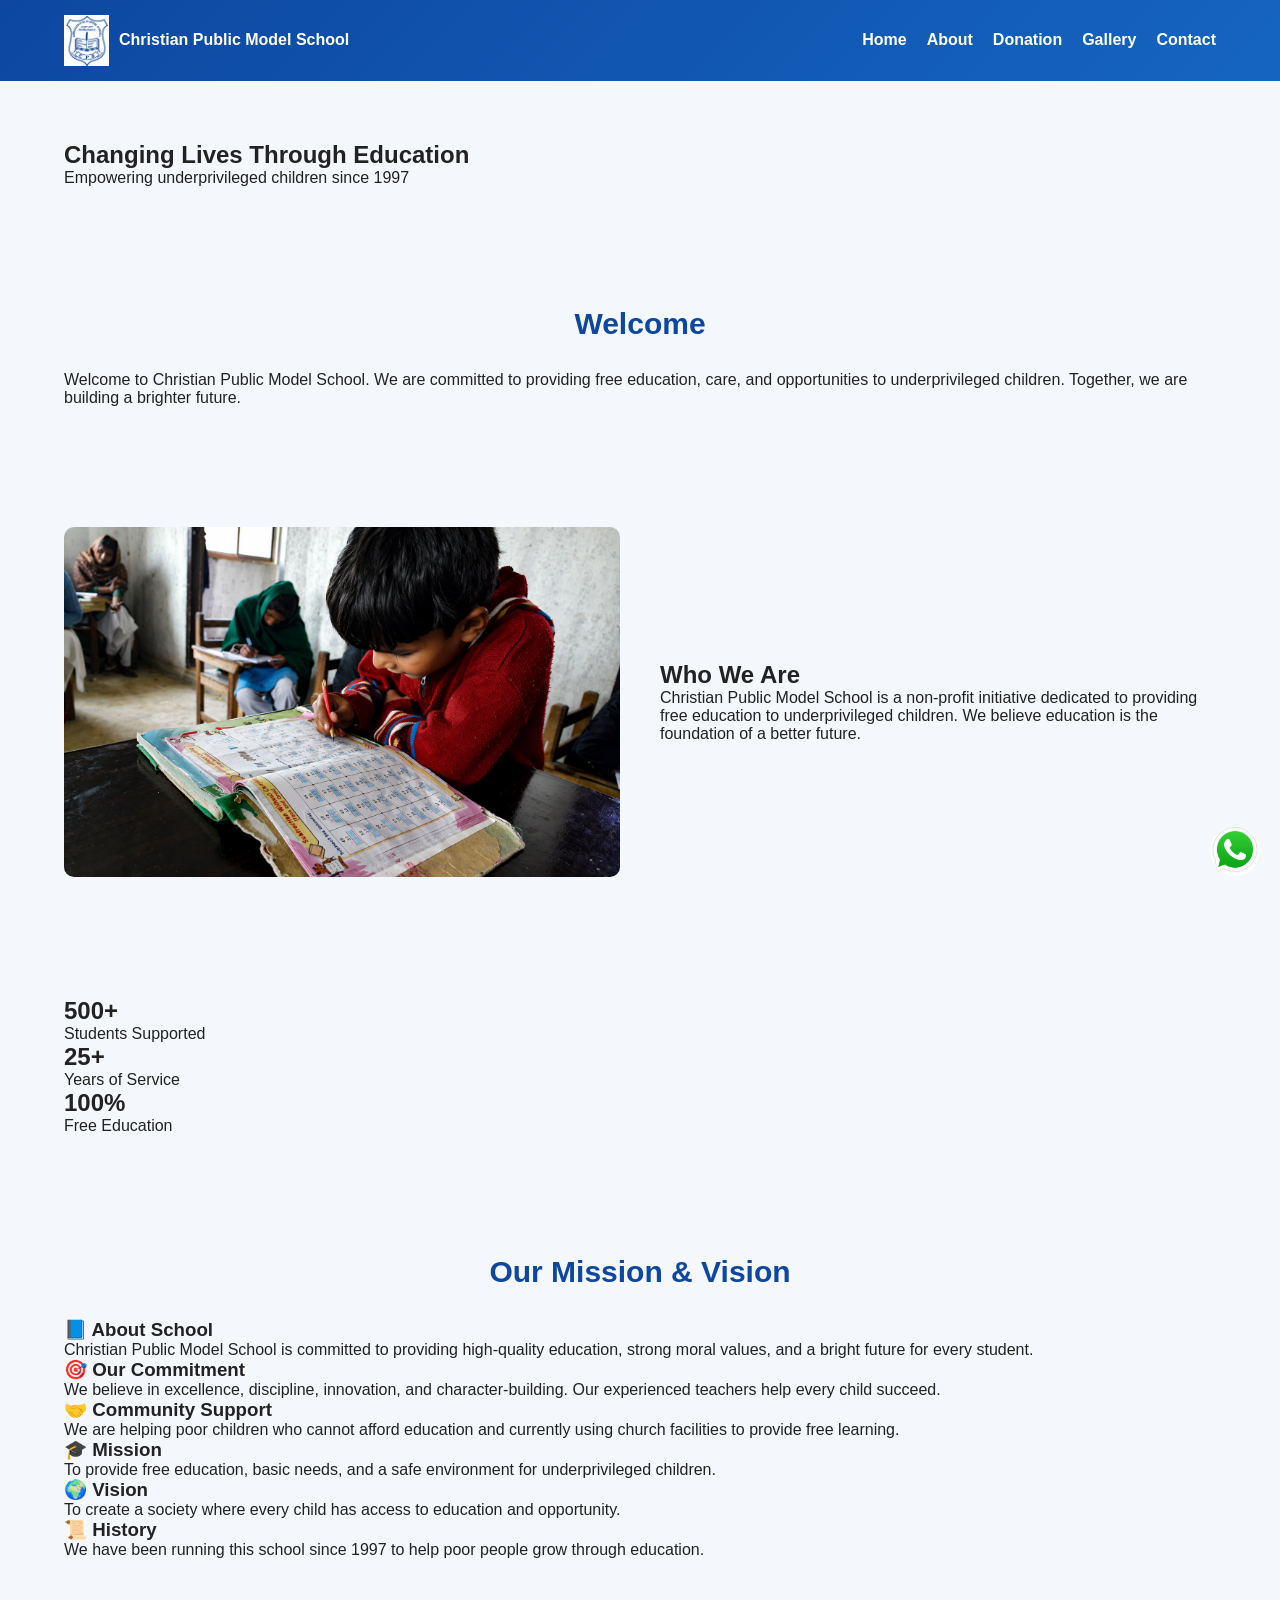
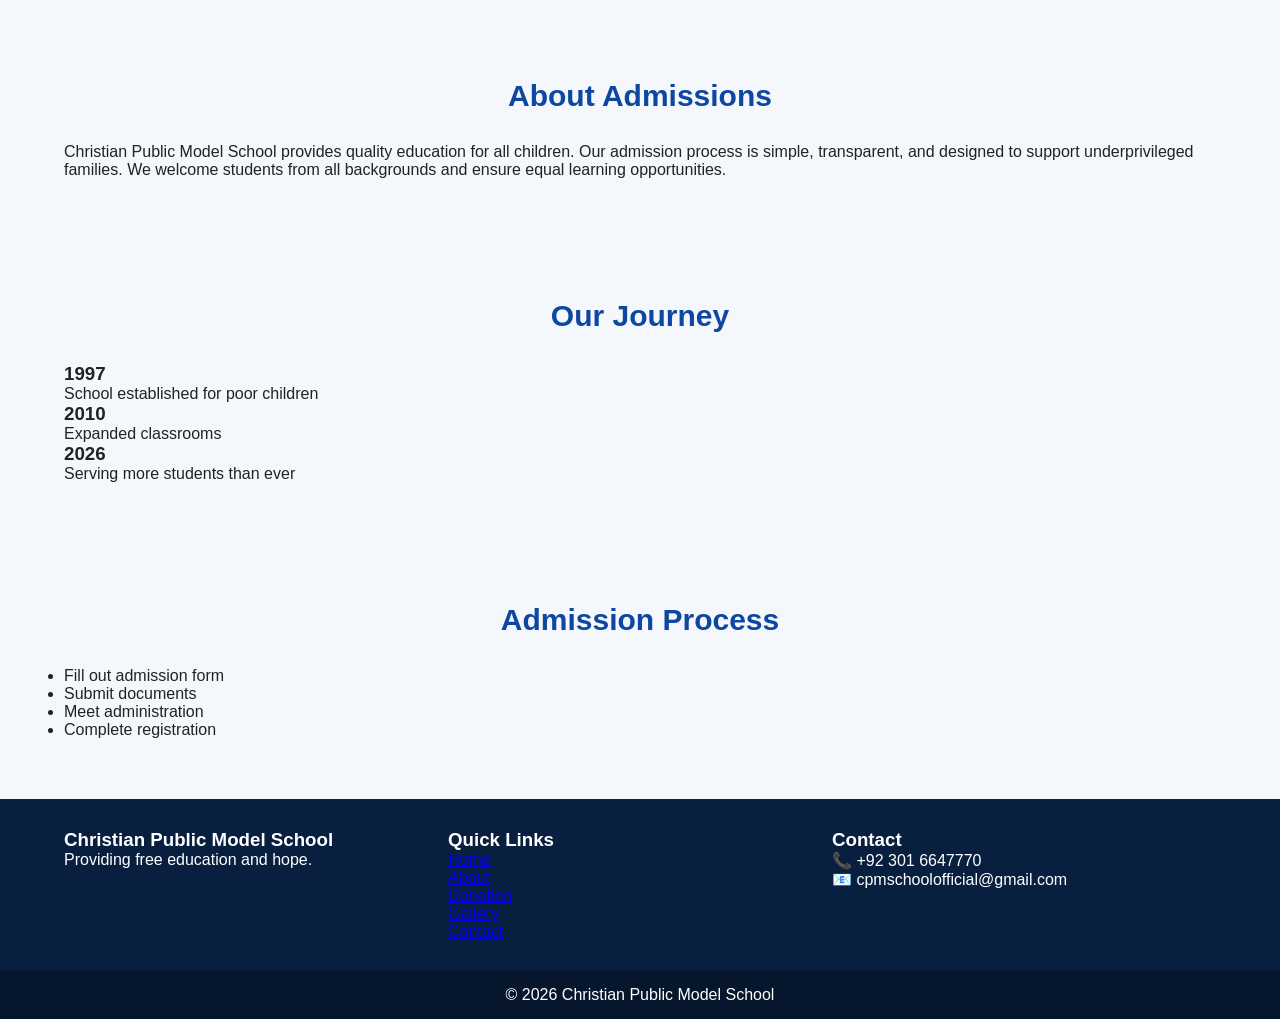
<file: about.html>
<!DOCTYPE html>
<html lang="en">
<head>
<meta charset="UTF-8">
<meta name="viewport" content="width=device-width, initial-scale=1.0">
<title>About - Christian Public Model School</title>
<link rel="stylesheet" href="style.css">
</head>
<body>
  
<!-- HEADER -->
<header>
  <nav class="container">

    <div class="logo">
      <img src="images/logo.jpg">
      <h3>Christian Public Model School</h3>
    </div>

    <div class="menu-toggle" onclick="toggleMenu()">☰</div>

    <div class="menu-overlay" onclick="toggleMenu()"></div>

    <ul id="navMenu">
      <li><a href="index.html" onclick="toggleMenu()">Home</a></li>
      <li><a href="about.html" onclick="toggleMenu()">About</a></li>
      <li><a href="donation.html" onclick="toggleMenu()">Donation</a></li>
      <li><a href="gallery.html" onclick="toggleMenu()">Gallery</a></li>
      <li><a href="contact.html" onclick="toggleMenu()">Contact</a></li>
    </ul>

  </nav>
</header><!-- HERO MESSAGE -->
<section class="about-hero">
  <h1>Changing Lives Through Education</h1>
  <p>Empowering underprivileged children since 1997</p>
</section>
  <section>

  <div class="container section-box">

    <h2 class="section-title">Welcome</h2>
  <p>
    Welcome to Christian Public Model School. We are committed to providing
    free education, care, and opportunities to underprivileged children.
    Together, we are building a brighter future.
  </p>
  </div>
</section>

<!-- WHO WE ARE -->
<section class="about-flex">
  <img src="images/about/about1.jpg">
  <div>
    <h2>Who We Are</h2>
    <p>
      Christian Public Model School is a non-profit initiative dedicated
      to providing free education to underprivileged children.
      We believe education is the foundation of a better future.
    </p>
  </div>
</section>

<!-- IMPACT -->
<section class="impact-section">
  <div class="impact-box">
    <h2>500+</h2>
    <p>Students Supported</p>
  </div>

  <div class="impact-box">
    <h2>25+</h2>
    <p>Years of Service</p>
  </div>

  <div class="impact-box">
    <h2>100%</h2>
    <p>Free Education</p>
  </div>
</section>

<!-- MISSION + VISION -->
<section>
  <div class="container section-box">
    
    <h2 class="section-title">Our Mission & Vision</h2>

    <div class="about-item animate">
      <h3>📘 About School</h3>
      <p>
        Christian Public Model School is committed to providing high-quality education,
        strong moral values, and a bright future for every student.
      </p>
    </div>

    <div class="about-item animate">
      <h3>🎯 Our Commitment</h3>
      <p>
        We believe in excellence, discipline, innovation, and character-building.
        Our experienced teachers help every child succeed.
      </p>
    </div>

    <div class="about-item animate">
      <h3>🤝 Community Support</h3>
      <p>
        We are helping poor children who cannot afford education and currently
        using church facilities to provide free learning.
      </p>
    </div>

    <div class="about-item animate">
      <h3>🎓 Mission</h3>
      <p>
        To provide free education, basic needs, and a safe environment for underprivileged children.
      </p>
    </div>

    <div class="about-item animate">
      <h3>🌍 Vision</h3>
      <p>
        To create a society where every child has access to education and opportunity.
      </p>
    </div>

    <div class="about-item animate">
      <h3>📜 History</h3>
      <p>
        We have been running this school since 1997 to help poor people grow through education.
      </p>
    </div>

  </div>
</section>
 <section class="container section-box">

  <h2 class="section-title">About Admissions</h2>

  <p class="about-text">
    Christian Public Model School provides quality education for all children.
    Our admission process is simple, transparent, and designed to support
    underprivileged families. We welcome students from all backgrounds and
    ensure equal learning opportunities.
  </p>

</section>
<!-- STORY -->
<section>
  <h2 class="section-title">Our Journey</h2>

  <div class="timeline">

    <div class="timeline-item">
      <h3>1997</h3>
      <p>School established for poor children</p>
    </div>

    <div class="timeline-item">
      <h3>2010</h3>
      <p>Expanded classrooms</p>
    </div>

    <div class="timeline-item">
      <h3>2026</h3>
      <p>Serving more students than ever</p>
    </div>

  </div>
</section>

<!-- ADMISSION PROCESS -->
<section>
  <div class="container section-box">
    <h2 class="section-title">Admission Process</h2>

    <ul>
      <li>Fill out admission form</li>
      <li>Submit documents</li>
      <li>Meet administration</li>
      <li>Complete registration</li>
    </ul>
  </div>
</section>

<!-- FOOTER -->
<footer class="footer">
  <div class="footer-content">

    <div>
      <h3>Christian Public Model School</h3>
      <p>Providing free education and hope.</p>
    </div>

    <div>
      <h3>Quick Links</h3>
      <p><a href="index.html">Home</a></p>
      <p><a href="about.html">About</a></p>
       <p><a href="donate.html">Donation</a></p>
       <p><a href="gallery.html">Gallery</a></p>
       <p><a href="contact.html">Contact</a></p>
    </div>

    <div>
      <h3>Contact</h3>
      <p>📞 +92 301 6647770</p>
      <p>📧 cpmschoolofficial@gmail.com</p>
    </div>

  </div>

  <div class="footer-bottom">
    © 2026 Christian Public Model School
  </div>
</footer>
  <!-- WHATSAPP -->
<a href="https://wa.me/923016647770" class="whatsapp" target="_blank">
  <img src="images/whatsapp.png">
</a>
  <script>
function toggleMenu(){
  var menu = document.getElementById("navMenu");
  var overlay = document.querySelector(".menu-overlay");

  if(menu && overlay){
    menu.classList.toggle("active");
    overlay.classList.toggle("active");
  } else {
    console.log("Menu elements not found");
  }
}
</script>
  <script src="js/script.js"></script>
</body>
</html>
</file>
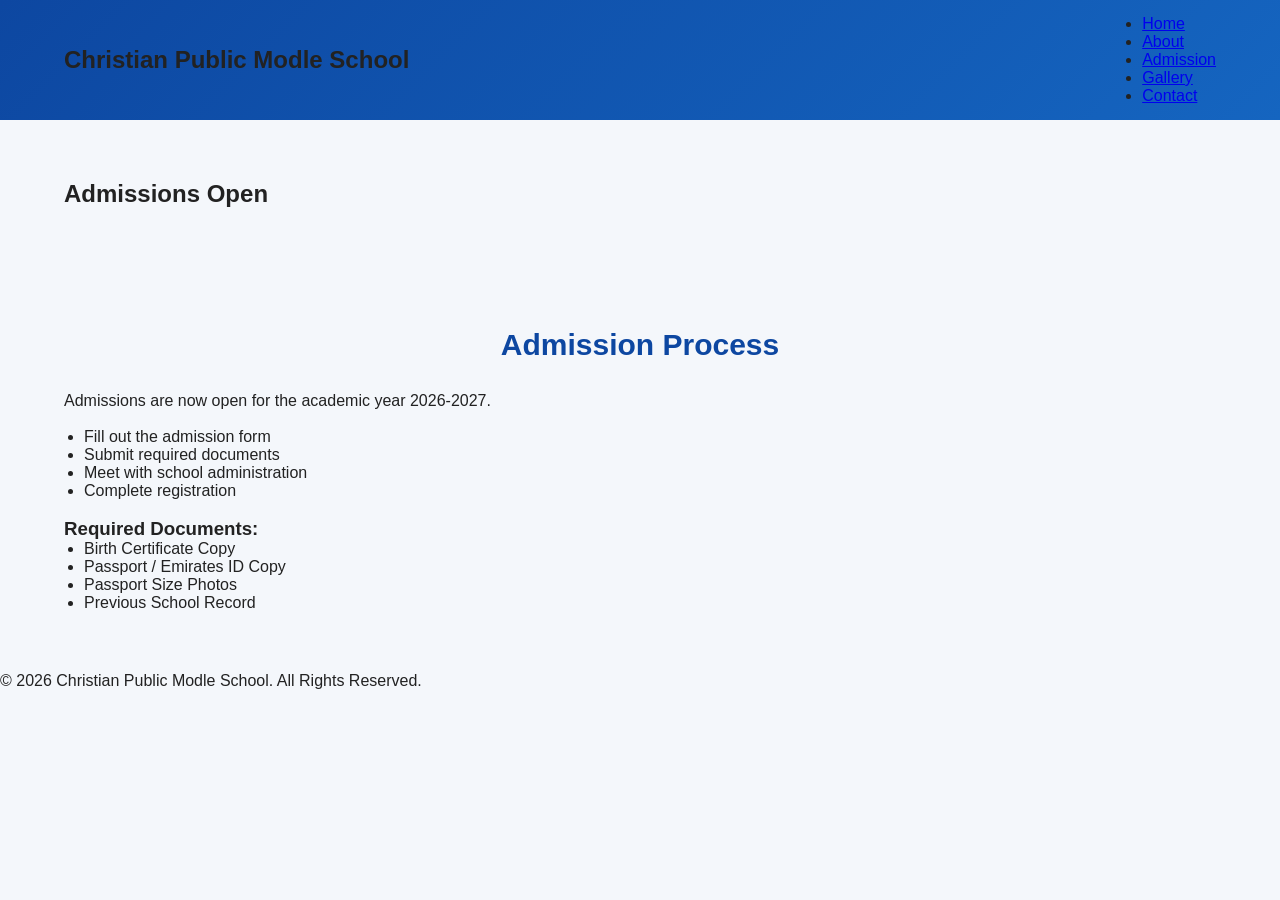
<file: admition.html>
<!DOCTYPE html>
<html lang="en">
<head>
  <meta charset="UTF-8">
  <meta name="viewport" content="width=device-width, initial-scale=1.0">
  <title>Christian Public Modle School - Admission</title>
  <link rel="stylesheet" href="style.css">
</head>
<body>

<header>
  <div class="container">
    <nav>
      <h1>Christian Public Modle School</h1>
      <ul>
        <li><a href="index.html">Home</a></li>
        <li><a href="about.html">About</a></li>
        <li><a href="admission.html">Admission</a></li>
        <li><a href="gallery.html">Gallery</a></li>
        <li><a href="contact.html">Contact</a></li>
      </ul>
    </nav>
  </div>
</header>

<section class="page-banner">
  <h2>Admissions Open</h2>
</section>

<section>
  <div class="container section-box">
    <h2 class="section-title">Admission Process</h2>
    <p>Admissions are now open for the academic year 2026-2027.</p>
    <br>
    <ul style="padding-left: 20px;">
      <li>Fill out the admission form</li>
      <li>Submit required documents</li>
      <li>Meet with school administration</li>
      <li>Complete registration</li>
    </ul>
    <br>
    <h3>Required Documents:</h3>
    <ul style="padding-left: 20px;">
      <li>Birth Certificate Copy</li>
      <li>Passport / Emirates ID Copy</li>
      <li>Passport Size Photos</li>
      <li>Previous School Record</li>
    </ul>
  </div>
</section>

<footer>
  <p>&copy; 2026  Christian Public Modle School. All Rights Reserved.</p>
</footer>

</body>
</html>
</file>
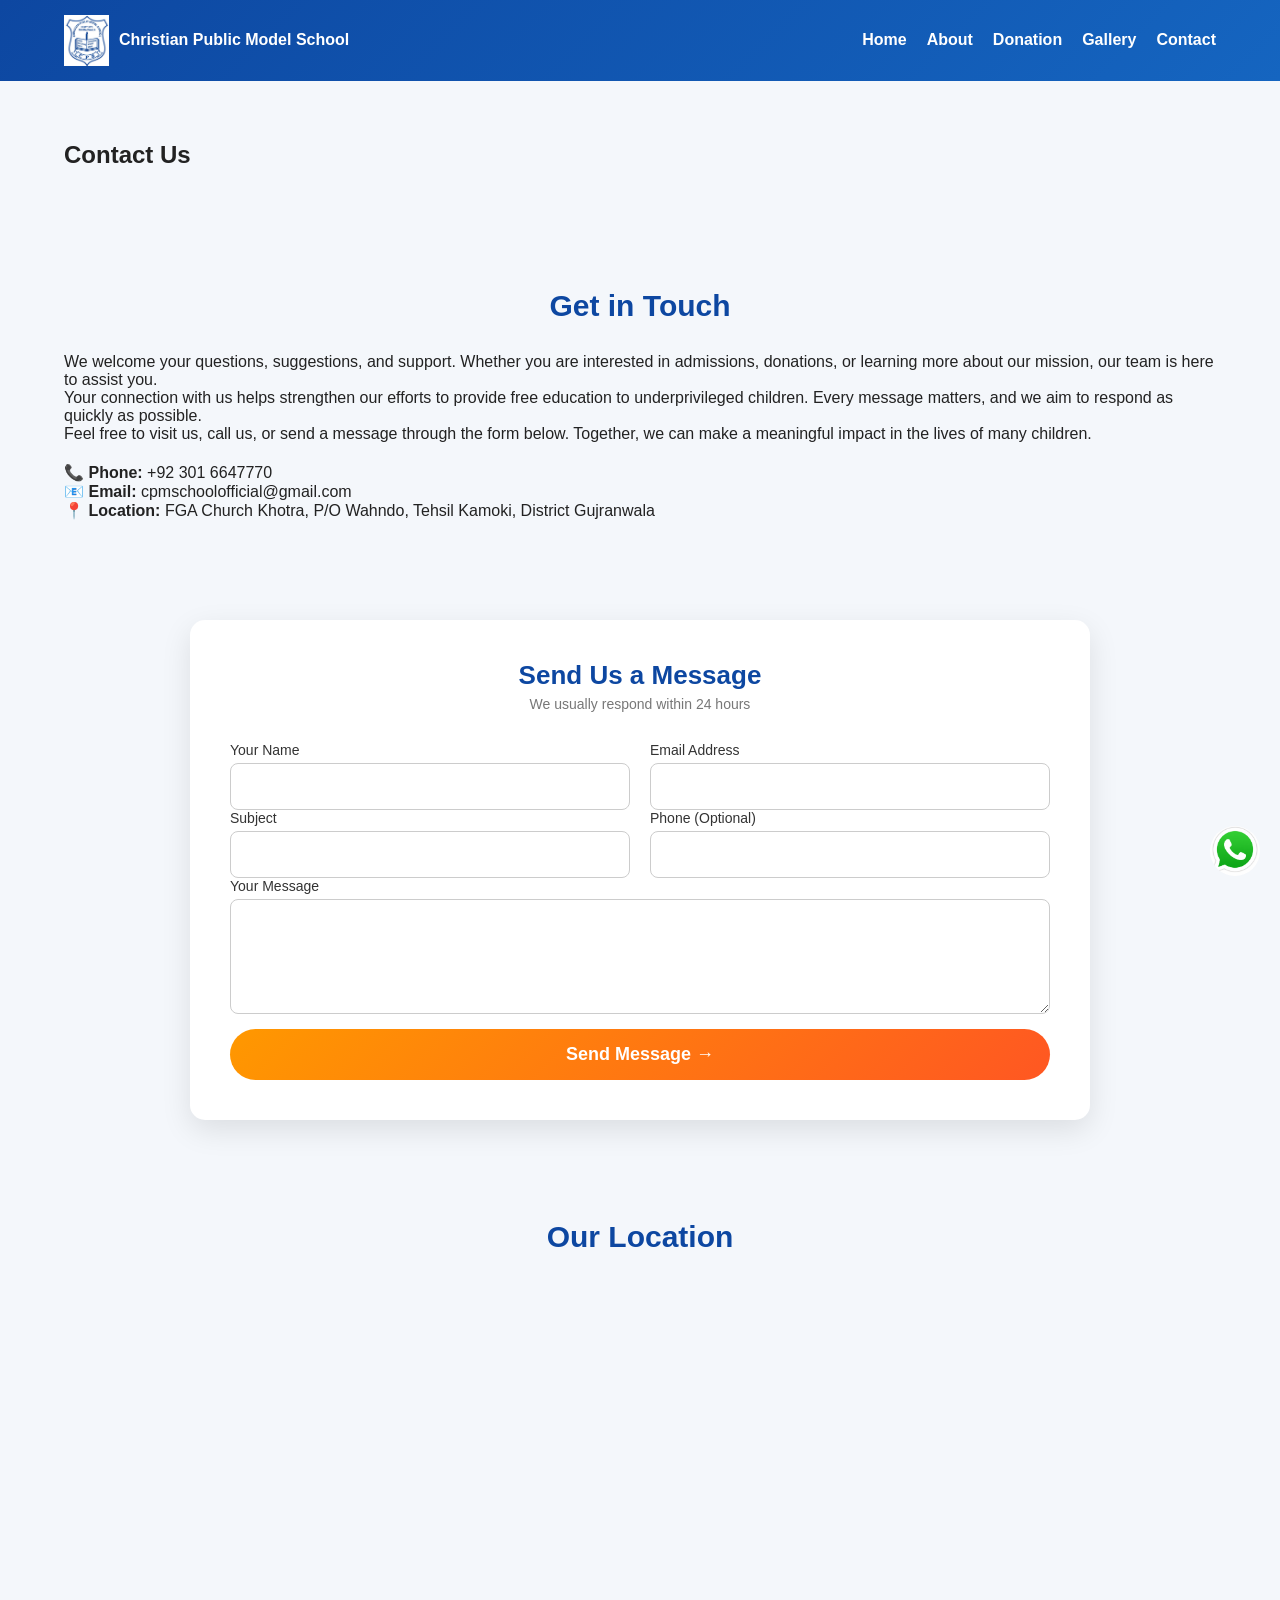
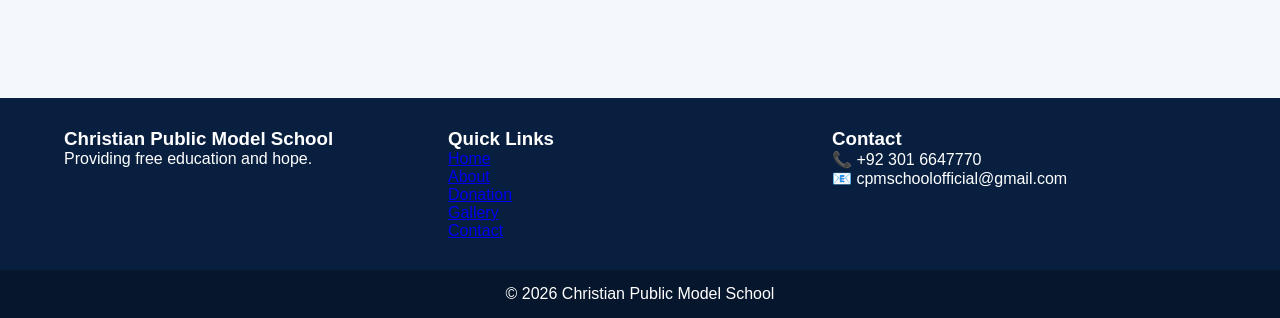
<file: contact.html>
<!DOCTYPE html>
<html lang="en">
<head>
<meta charset="UTF-8">
<title>Contact - Christian Public Model School</title>
<meta name="viewport" content="width=device-width, initial-scale=1.0">
<link rel="stylesheet" href="style.css">
</head>

<body>

<!-- HEADER -->
<header>
  <nav>
    <div class="logo">
      <img src="images/logo.jpg">
      <h3>Christian Public Model School</h3>
    </div>

    <div class="menu-toggle" onclick="toggleMenu()">☰</div>
    <div class="menu-overlay" onclick="toggleMenu()"></div>

    <ul id="navMenu">
      <li><a href="index.html" onclick="toggleMenu()">Home</a></li>
      <li><a href="about.html" onclick="toggleMenu()">About</a></li>
      <li><a href="donation.html" onclick="toggleMenu()">Donation</a></li>
      <li><a href="gallery.html" onclick="toggleMenu()">Gallery</a></li>
      <li><a href="contact.html" onclick="toggleMenu()">Contact</a></li>
    </ul>
  </nav>
</header>

<!-- WHATSAPP -->
<a href="https://wa.me/923016647770" class="whatsapp" target="_blank">
  <img src="images/whatsapp.png">
</a>

<!-- BANNER -->
<section class="page-banner">
  <h2>Contact Us</h2>
</section>

<!-- CONTACT INFO -->
<section>
  <div class="container section-box">

    <h2 class="section-title">Get in Touch</h2>

    <p>
      We welcome your questions, suggestions, and support. Whether you are interested 
      in admissions, donations, or learning more about our mission, our team is here 
      to assist you.
    </p>

    <p>
      Your connection with us helps strengthen our efforts to provide free education 
      to underprivileged children. Every message matters, and we aim to respond as 
      quickly as possible.
    </p>

    <p>
      Feel free to visit us, call us, or send a message through the form below. 
      Together, we can make a meaningful impact in the lives of many children.
    </p>

    <div style="margin-top:20px;">
      <p>📞 <b>Phone:</b> +92 301 6647770</p>
      <p>📧 <b>Email:</b> cpmschoolofficial@gmail.com</p>
      <p>📍 <b>Location:</b> FGA Church Khotra, P/O Wahndo, Tehsil Kamoki, District Gujranwala</p>
    </div>

  </div>
</section>

<!-- CONTACT FORM -->
<form class="contact-form">

  <h3 class="form-heading">Send Us a Message</h3>
  <p class="form-subtext">We usually respond within 24 hours</p>

  <div class="form-row">
    <div class="input-group">
      <label>Your Name</label>
      <input type="text" required>
    </div>

    <div class="input-group">
      <label>Email Address</label>
      <input type="email" required>
    </div>
  </div>

  <div class="form-row">
    <div class="input-group">
      <label>Subject</label>
      <input type="text" required>
    </div>

    <div class="input-group">
      <label>Phone (Optional)</label>
      <input type="tel">
    </div>
  </div>

  <div class="input-group">
    <label>Your Message</label>
    <textarea rows="5" required></textarea>
  </div>

  <button type="submit" class="btn-submit">
    Send Message →
  </button>

</form>

  </div>
</section>

<!-- MAP -->
<section>
  <div class="container">

    <h2 class="section-title">Our Location</h2>

    <iframe 
      src="https://maps.google.com/maps?q=Gujranwala Pakistan&t=&z=14&ie=UTF8&iwloc=&output=embed"
      width="100%" 
      height="350" 
      style="border:0; border-radius:10px;">
    </iframe>

  </div>
</section>

<!-- FOOTER -->
<footer class="footer">
  <div class="footer-content">

    <div>
      <h3>Christian Public Model School</h3>
      <p>Providing free education and hope.</p>
    </div>

    <div>
      <h3>Quick Links</h3>
      <p><a href="index.html">Home</a></p>
      <p><a href="about.html">About</a></p>
       <p><a href="donate.html">Donation</a></p>
       <p><a href="gallery.html">Gallery</a></p>
       <p><a href="contact.html">Contact</a></p>
    </div>

    <div>
      <h3>Contact</h3>
      <p>📞 +92 301 6647770</p>
      <p>📧 cpmschoolofficial@gmail.com</p>
    </div>

  </div>

  <div class="footer-bottom">
    © 2026 Christian Public Model School
  </div>
</footer>

<!-- JS -->
<script>
function toggleMenu(){
  document.getElementById("navMenu").classList.toggle("active");
  document.querySelector(".menu-overlay").classList.toggle("active");
}
</script>

<script src="js/script.js"></script>

</body>
</html>
</file>
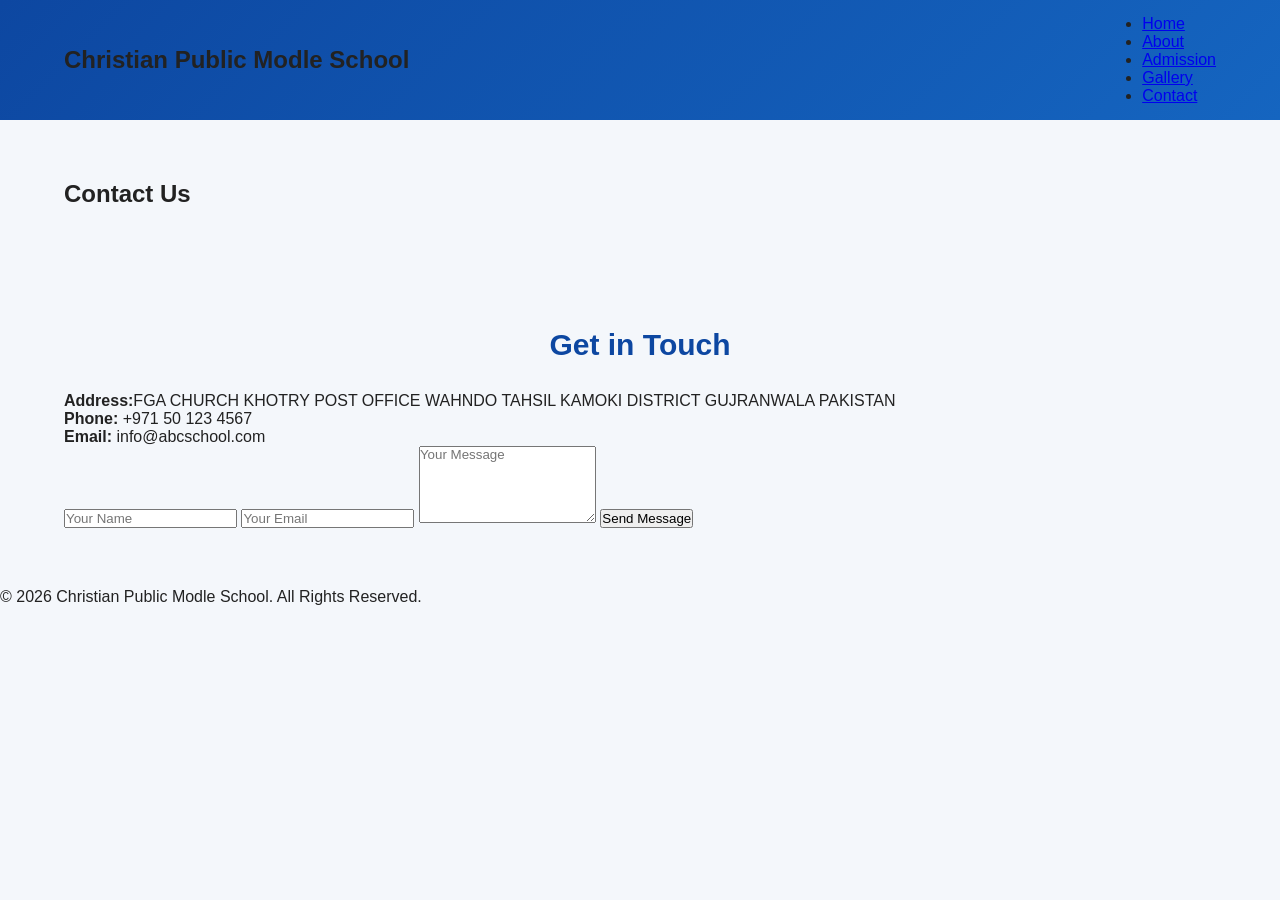
<file: contect.html>
<!DOCTYPE html>
<html lang="en">
<head>
  <meta charset="UTF-8">
  <meta name="viewport" content="width=device-width, initial-scale=1.0">
  <title> Christian Public Modle School - Contact</title>
  <link rel="stylesheet" href="style.css">
</head>
<body>

<header>
  <div class="container">
    <nav>
      <h1>Christian Public Modle  School</h1>
      <ul>
        <li><a href="index.html">Home</a></li>
        <li><a href="about.html">About</a></li>
        <li><a href="admission.html">Admission</a></li>
        <li><a href="gallery.html">Gallery</a></li>
        <li><a href="contact.html">Contact</a></li>
      </ul>
    </nav>
  </div>
</header>

<section class="page-banner">
  <h2>Contact Us</h2>
</section>

<section>
  <div class="container section-box">
    <h2 class="section-title">Get in Touch</h2>
    <div class="contact-info">
      <p><strong>Address:</strong>FGA CHURCH KHOTRY POST OFFICE WAHNDO TAHSIL KAMOKI DISTRICT GUJRANWALA PAKISTAN</p>
      <p><strong>Phone:</strong> +971 50 123 4567</p>
      <p><strong>Email:</strong> info@abcschool.com</p>
    </div>

    <form>
      <input type="text" placeholder="Your Name">
      <input type="email" placeholder="Your Email">
      <textarea rows="5" placeholder="Your Message"></textarea>
      <button type="submit" class="btn">Send Message</button>
    </form>
  </div>
</section>

<footer>
  <p>&copy; 2026 Christian Public Modle  School. All Rights Reserved.</p>
</footer>

</body>
</html>
</file>
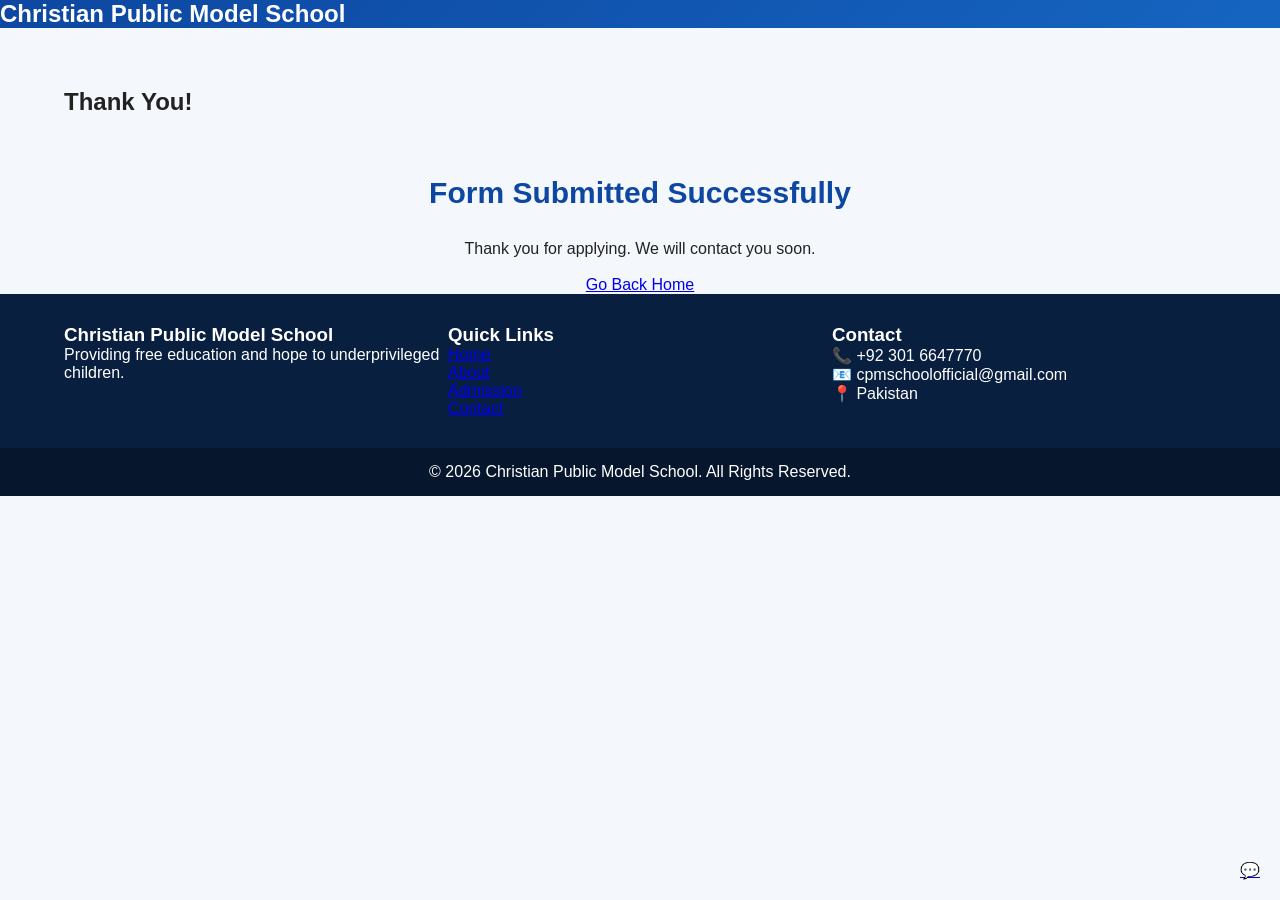
<file: thanks.html>
<!DOCTYPE html>
<html>
<head>
<title>Thank You</title>
<link rel="stylesheet" href="style.css">
</head>

<body>
<a href="https://wa.me/923016647770" class="whatsapp" target="_blank">
  💬
</a>
<header>
<div class="container">
<h2 style="color:white;">Christian Public Model School</h2>
</div>
</header>

<section class="page-banner">
<h2>Thank You!</h2>
</section>

<div class="section-box">
<h2 class="section-title">Form Submitted Successfully</h2>

<p style="text-align:center;">
Thank you for applying. We will contact you soon.
</p>

<br>

<div style="text-align:center;">
<a href="index.html" class="btn">Go Back Home</a>
</div>

</div>

<footer class="footer">
  <div class="container footer-content">

    <div class="footer-box">
      <h3>Christian Public Model School</h3>
      <p>Providing free education and hope to underprivileged children.</p>
    </div>

    <div class="footer-box">
      <h3>Quick Links</h3>
      <p><a href="index.html">Home</a></p>
      <p><a href="about.html">About</a></p>
      <p><a href="admission.html">Admission</a></p>
      <p><a href="contact.html">Contact</a></p>
    </div>

    <div class="footer-box">
      <h3>Contact</h3>
      <p>📞 +92 301 6647770</p>
      <p>📧 cpmschoolofficial@gmail.com</p>
      <p>📍 Pakistan</p>
    </div>

  </div>

  <div class="footer-bottom">
    <p>© 2026 Christian Public Model School. All Rights Reserved.</p>
  </div>
</footer>
<script>
const elements = document.querySelectorAll('.animate');

function showOnScroll() {
  const triggerBottom = window.innerHeight * 0.9;

  elements.forEach(el => {
    const boxTop = el.getBoundingClientRect().top;

    if (boxTop < triggerBottom) {
      el.classList.add('show');
    }
  });
}

// ✅ RUN ON LOAD (FIX BLANK PAGE)
window.addEventListener('load', showOnScroll);

// Scroll also
window.addEventListener('scroll', showOnScroll);
</script>
</body>
</html>
</file>
<file: style.css>
/* RESET */
*{
  margin:0;
  padding:0;
  box-sizing:border-box;
  font-family: Arial, sans-serif;
}

:root{
  --primary:#0d47a1;
  --secondary:#1565c0;
  --accent:#ff9800;
  --light:#f4f7fb;
}

/* BODY */
body{
  background:var(--light);
  color:#222;
}

/* HEADER */
header{
  position:sticky;
  top:0;
  z-index:2000;
  background:linear-gradient(135deg,#0d47a1,#1565c0);
}

nav{
  display:flex;
  justify-content:space-between;
  align-items:center;
  padding:15px 5%;
}

.logo{
  display:flex;
  align-items:center;
  gap:10px;
}
.logo img{
  width:50px;
}
.logo h3{
  color:white;
  font-size:16px;
}

/* MENU */
#navMenu{
  display:flex;
  list-style:none;
}
#navMenu li{
  margin-left:20px;
}
#navMenu a{
  color:white;
  text-decoration:none;
  font-weight:bold;
}

/* HAMBURGER */
.menu-toggle{
  display:none;
  font-size:28px;
  color:white;
  cursor:pointer;
}

/* OVERLAY */
.menu-overlay{
  display:none;
}

/* MOBILE */
@media(max-width:768px){

  .menu-toggle{
    display:block;
  }

  #navMenu{
    position:fixed;
    top:0;
    right:-100%;
    width:260px;
    height:100%;
    background:#0d47a1;
    flex-direction:column;
    padding-top:80px;
    transition:0.4s;
  }

  #navMenu.active{
    right:0;
  }

  #navMenu li{
    margin:20px 0;
    text-align:center;
  }

  .menu-overlay{
    position:fixed;
    top:0;
    left:0;
    width:100%;
    height:100%;
    background:rgba(0,0,0,0.5);
    z-index:1500;
  }

  .menu-overlay.active{
    display:block;
  }
}

/* SECTION */
section{
  padding:60px 5%;
}

/* TITLE */
.section-title{
  text-align:center;
  font-size:30px;
  margin-bottom:30px;
  color:var(--primary);
}

/* SLIDER */
.slider{
  position:relative;
  height:90vh;
  overflow:hidden;
}

.slide{
  position:absolute;
  width:100%;
  height:100%;
  opacity:0;
  transition:1s;
}

.slide.active{
  opacity:1;
}

.slide img{
  width:100%;
  height:100%;
  object-fit:cover;
}

/* TEXT ON SLIDE */
.slide-content{
  position:absolute;
  top:50%;
  left:50%;
  transform:translate(-50%,-50%);
  color:white;
  text-align:center;
  z-index:2;
}

/* DARK OVERLAY */
.slide::after{
  content:"";
  position:absolute;
  width:100%;
  height:100%;
  background:rgba(0,0,0,0.5);
  top:0;
  left:0;
}

/* ABOUT FLEX */
.about-flex{
  display:flex;
  gap:40px;
  align-items:center;
}

.about-flex img{
  width:50%;
  height:350px;
  object-fit:cover;
  border-radius:10px;
}

.about-flex div{
  width:50%;
}

@media(max-width:768px){
  .about-flex{
    flex-direction:column;
  }
  .about-flex img,
  .about-flex div{
    width:100%;
  }
  .about-flex img{
    height:250px;
  }
}

/* CARDS */
.features{
  display:grid;
  grid-template-columns:repeat(auto-fit,minmax(250px,1fr));
  gap:20px;
}

.feature-box{
  background:white;
  padding:20px;
  border-radius:10px;
  text-align:center;
  box-shadow:0 5px 15px rgba(0,0,0,0.1);
}

/* DONATE */
.donate-btn{
  display:inline-block;
  margin-top:20px;
  padding:14px 30px;
  background:linear-gradient(135deg,#ff9800,#ff5722);
  color:white;
  border-radius:30px;
  font-weight:bold;
}

/* WHATSAPP */
.whatsapp{
  position:fixed;
  bottom:20px;
  right:20px;
  z-index:2000;
}
.whatsapp img{
  width:50px;
  height:50px;
  border-radius:50%;
}

/* FOOTER */
.footer{
  background:#081f3f;
  color:white;
}

.footer-content{
  display:grid;
  grid-template-columns:repeat(auto-fit,minmax(200px,1fr));
  padding:30px 5%;
}

.footer-bottom{
  text-align:center;
  padding:15px;
  background:#06162c;
}
.gallery {
  display: grid;
  grid-template-columns: repeat(auto-fit, minmax(250px, 1fr));
  gap: 15px;
  padding: 40px;
}

.gallery img {
  width: 100%;
  border-radius: 10px;
  transition: 0.3s;
}

.gallery img:hover {
  transform: scale(1.05);
}
/* FORM CONTAINER */
.contact-form{
  max-width:900px;
  margin:40px auto;
  background:white;
  padding:40px;
  border-radius:15px;
  box-shadow:0 10px 30px rgba(0,0,0,0.1);
}

/* HEADING */
.form-heading{
  text-align:center;
  font-size:26px;
  color:var(--primary);
  margin-bottom:5px;
}

.form-subtext{
  text-align:center;
  font-size:14px;
  color:#777;
  margin-bottom:30px;
}

/* ROW */
.form-row{
  display:flex;
  gap:20px;
}

/* INPUT GROUP */
.input-group{
  width:100%;
  display:flex;
  flex-direction:column;
}

.input-group label{
  font-size:14px;
  margin-bottom:5px;
  color:#333;
}

/* INPUT STYLE */
.contact-form input,
.contact-form textarea{
  padding:14px;
  border-radius:8px;
  border:1px solid #ccc;
  font-size:15px;
  transition:0.3s;
}

/* FOCUS EFFECT */
.contact-form input:focus,
.contact-form textarea:focus{
  border-color:var(--primary);
  box-shadow:0 0 8px rgba(13,71,161,0.2);
  outline:none;
}

/* BUTTON */
.btn-submit{
  width:100%;
  margin-top:15px;
  padding:15px;
  font-size:18px;
  border:none;
  border-radius:30px;
  background:linear-gradient(135deg,#ff9800,#ff5722);
  color:white;
  font-weight:bold;
  cursor:pointer;
  transition:0.3s;
}

.btn-submit:hover{
  transform:translateY(-3px);
  box-shadow:0 10px 20px rgba(0,0,0,0.2);
}

/* MOBILE */
@media(max-width:768px){
  .form-row{
    flex-direction:column;
  }
}
.donation-hero{
  height:80vh;
  background: url('images/donation.jpg') center/cover no-repeat;
  position:relative;
}

.donation-overlay{
  position:absolute;
  top:0;
  left:0;
  width:100%;
  height:100%;
  background: rgba(0,0,0,0.65); /* 🔥 TRANSPARENT DARK */
  display:flex;
  flex-direction:column;
  justify-content:center;
  align-items:center;
  text-align:center;
  color:white;
  padding:20px;
}

.donation-overlay h1{
  font-size:42px;
  margin-bottom:10px;
}

.donation-overlay p{
  font-size:18px;
  margin-bottom:20px;
}
/* LIMIT SECTION HEIGHT */
.mission-section{
  padding:60px 5%;
}

/* FIX BIG IMAGES */
.mission-section img{
  width:100%;
  max-width:300px;   /* 🔥 controls size */
  height:200px;      /* 🔥 fixed height */
  object-fit:cover;
  border-radius:10px;
}

/* GRID CLEAN */
.mission-grid{
  display:grid;
  grid-template-columns:repeat(auto-fit,minmax(220px,1fr));
  gap:20px;
  align-items:start;
}

/* CARD CONTROL */
.mission-box{
  background:#fff;
  padding:20px;
  border-radius:10px;
  text-align:center;
  box-shadow:0 5px 15px rgba(0,0,0,0.1);
}
@media(max-width:768px){
  #navMenu{
    position:fixed;
    right:-100%;
    top:0;
    width:260px;
    height:100%;
    background:#0d47a1;
    flex-direction:column;
    transition:0.3s;
  }

  #navMenu.active{
    right:0;
  }

  .menu-overlay.active{
    display:block;
  }
}
.logo img{
  width:45px;
  height:auto;
}
.donation-hero img{
  max-width:120px;
  height:auto;
}
.whatsapp img{
  width:50px;      /* 🔥 reduce */
  height:50px;
  border-radius:50%;
}
.donation-hero{
  height:60vh;
  background:url('images/children.jpg') center/cover no-repeat;
  position:relative;
}

.logo img{
  width:50px;
}

.whatsapp img{
  width:55px;
  height:55px;
}
/* HAMBURGER */
.menu-toggle{
  display:none;
  font-size:28px;
  color:white;
  cursor:pointer;
}

/* MENU DEFAULT */
#navMenu{
  display:flex;
  list-style:none;
}

#navMenu li{
  margin-left:20px;
}

#navMenu a{
  color:white;
  text-decoration:none;
  font-weight:bold;
}

/* OVERLAY */
.menu-overlay{
  position:fixed;
  top:0;
  left:0;
  width:100%;
  height:100%;
  background:rgba(0,0,0,0.5);
  display:none;
  z-index:1500;
}

/* MOBILE */
@media(max-width:768px){

  .menu-toggle{
    display:block;
  }

  #navMenu{
    position:fixed;
    top:0;
    right:-100%;
    width:260px;
    height:100%;
    background:#0d47a1;
    flex-direction:column;
    padding-top:80px;
    transition:0.3s;
    z-index:2000;
  }

  #navMenu.active{
    right:0;
  }

  #navMenu li{
    margin:20px 0;
    text-align:center;
  }

  .menu-overlay.active{
    display:block;
  }
}
.donation-hero{
  background: url('images/donation.jpg') center/cover no-repeat;
}
/* =========================
   DONATION PAGE FIX
========================= */

/* HERO FIX */
.donation-hero{
  height: 70vh;
  background: linear-gradient(rgba(0,0,0,0.5),rgba(0,0,0,0.5)),
              url("images/donation-hero.jpg") center/cover no-repeat;
  display:flex;
  justify-content:center;
  align-items:center;
  text-align:center;
  color:white;
}

.hero-content h1{
  font-size: 38px;
}

.hero-content p{
  font-size: 18px;
  margin: 10px 0;
}

/* PAYMENT BOX */
.payment-box{
  background:white;
  padding:25px;
  border-radius:12px;
  box-shadow:0 5px 15px rgba(0,0,0,0.1);
  margin:20px auto;
  max-width:400px;
  text-align:center;
}

/* =========================
   WHATSAPP FIX (SMALL + CLEAN)
========================= */
.whatsapp img{
  width:50px;
  height:50px;
}

/* =========================
   LOGO FIX (DONATION PAGE)
========================= */
.logo img{
  width:45px;
}

/* =========================
   MOBILE FIX
========================= */
@media(max-width:768px){

  /* HERO MOBILE */
  .donation-hero{
    height: 55vh;
    padding: 20px;
  }

  .hero-content h1{
    font-size: 24px;
  }

  .hero-content p{
    font-size: 14px;
  }

  /* PAYMENT BOX MOBILE */
  .payment-box{
    width: 90%;
    padding:20px;
  }

  /* BUTTON */
  .donate-btn{
    padding:12px 25px;
    font-size:14px;
  }

  /* FIX MENU OVERLAY BLOCKING */
  .menu-overlay{
    display:none;
  }

  .menu-overlay.active{
    display:block;
  }
}
/* SLIDER FIX */
.slide {
  position: absolute;
  width: 100%;
  height: 100%;
  opacity: 0;
  transition: 0.8s;
}

.slide.active {
  opacity: 1;
  z-index: 1;
}

/* IMAGE */
.slide img {
  width: 100%;
  height: 100%;
  object-fit: cover;
}

/* DARK OVERLAY */
.slide::after {
  content: "";
  position: absolute;
  width: 100%;
  height: 100%;
  top: 0;
  left: 0;
  background: rgba(0,0,0,0.55);
  z-index: 2;
}

/* CONTENT ABOVE IMAGE */
.slide-content {
  position: absolute;
  top: 50%;
  left: 50%;
  transform: translate(-50%, -50%);
  z-index: 3; /* THIS FIXES BUTTON DISAPPEAR */
  text-align: center;
  color: white;
}

/* BUTTON STYLE (VISIBLE + PREMIUM) */
.slide-content .btn {
  display: inline-block;
  margin-top: 15px;
  padding: 14px 30px;
  border-radius: 30px;
  background: linear-gradient(135deg,#ff9800,#ff5722);
  color: white;
  font-weight: bold;
  text-decoration: none;
  box-shadow: 0 5px 20px rgba(0,0,0,0.4);
  transition: 0.3s;
}

.slide-content .btn:hover {
  transform: translateY(-3px);
}
.donation-info,
.help-section,
.contact-support{
  padding:70px 5%;
}

.donation-text{
  max-width:900px;
  margin:20px auto;
  text-align:center;
  line-height:1.9;
  font-size:17px;
  color:#444;
}

.help-grid{
  display:grid;
  grid-template-columns:repeat(auto-fit,minmax(250px,1fr));
  gap:25px;
  margin-top:40px;
}

.help-box{
  background:#fff;
  padding:30px 25px;
  border-radius:15px;
  text-align:center;
  box-shadow:0 5px 15px rgba(0,0,0,0.08);
  transition:0.3s;
}

.help-box:hover{
  transform:translateY(-5px);
}

.help-box h3{
  margin-bottom:15px;
  color:#0d47a1;
}

.support-contact{
  background:#fff;
  max-width:700px;
  margin:35px auto 0;
  padding:30px;
  border-radius:15px;
  box-shadow:0 5px 15px rgba(0,0,0,0.08);
}

.support-contact p{
  margin:15px 0;
  font-size:17px;
}
</file>
